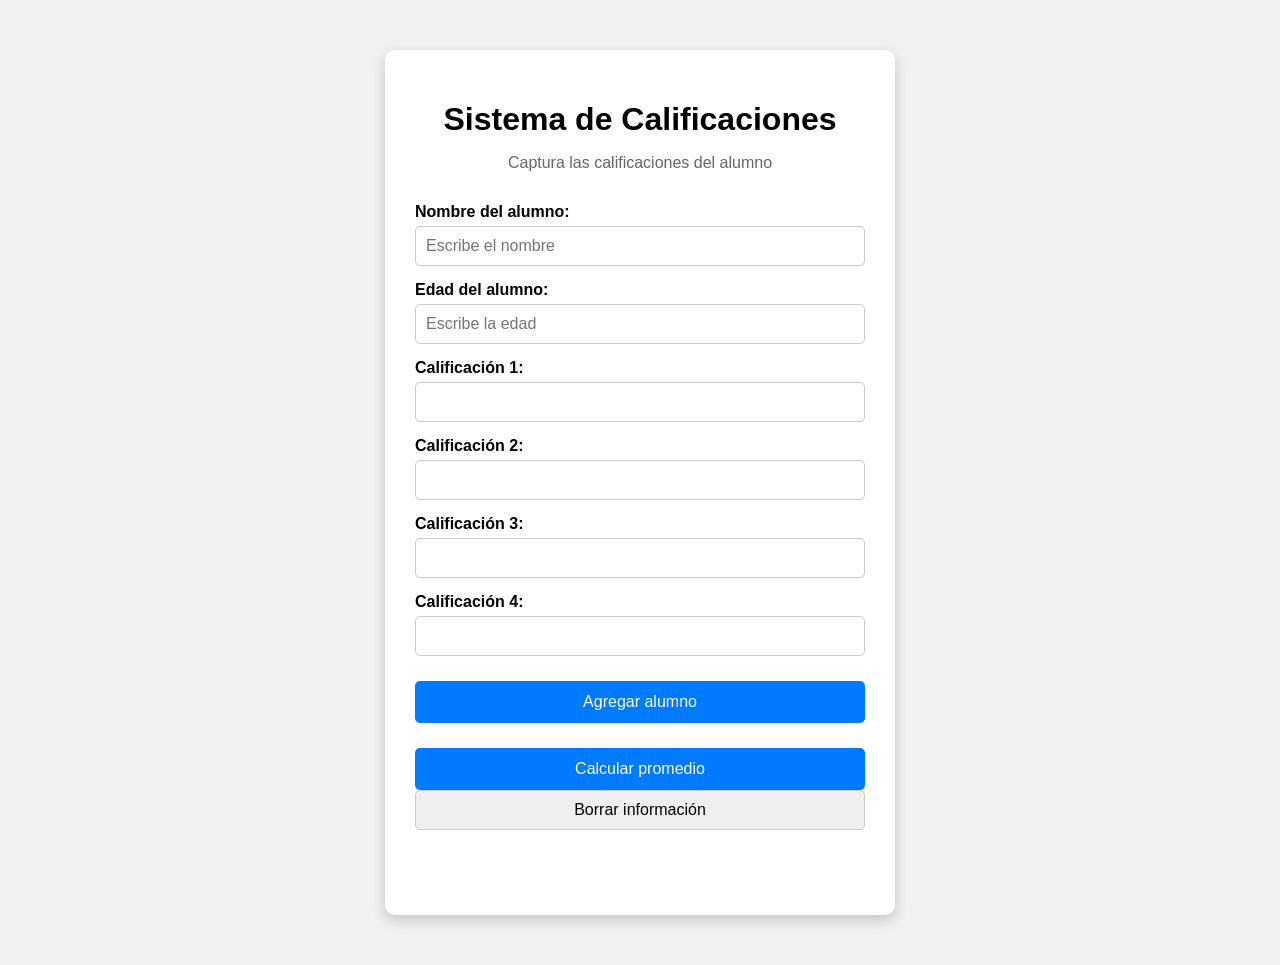
<file: index.html>
<!DOCTYPE html>
<!-- abre el html y especifica que el idioma de la pagina esta en español -->
<html lang="es">
<head>
    <!-- utf-8 es para que reconozca acentos, eñes y caracteres especiales -->
    <meta charset="UTF-8">
    <!-- hace que la pagina se adapte al tamano de pantalla de celulares y computadoras -->
    <meta name="viewport" content="width=device-width, initial-scale=1.0">

    <!-- el titulo que sale arriba en la pestaña del navegador -->
    <title>Sistema de Calificaciones</title>

    <!-- conecta este archivo html con la hoja de estilos css externa para darle diseño aca bonito -->
    <link rel="stylesheet" href="estilos.css">
</head>

<body>

    <!-- div principal que envuelve todo el contenido para centrarlo y darle una estructura -->
    <div class="contenedor">

        <!-- titulo principal -->
        <h1>Sistema de Calificaciones</h1>

        <!-- subtitulo con instrucciones para el usuario -->
        <p>Captura las calificaciones del alumno</p>
        
        <!-- formulario principal que agrupa todas las cajas de texto y botones -->
        <form id="formularioCalificaciones">
        <!-- div interno para organizar los campos de entrada y aplicarles los estilos en css -->
        <div class="formulario">

            <!-- etiqueta que indica que el campo de abajo es para escribir el nombre -->
            <label for="nombre">Nombre del alumno:</label>
            <!-- caja de texto donde el usuario escribe el nombre, el placeholder es el texto gris de fondo -->
            <input type="text" id="nombre" placeholder="Escribe el nombre">
            
            <!-- etiqueta para saber que la caja de abajo es la edad -->
            <label for="edad">Edad del alumno:</label>
            <!-- caja de tipo number que solo permite ingresar numeros para la edad -->
            <input type="number" id="edad" placeholder="Escribe la edad">

            <!-- etiqueta para indicar la primera nota del alumno -->
            <label for="calificacion1">Calificación 1:</label>
            <!-- caja numerica con min y max para limitar las notas entre 0 y 10 -->
            <input type="number" id="calificacion1" min="0" max="10">

            <!-- etiqueta para indicar la segunda nota del alumno -->
            <label for="calificacion2">Calificación 2:</label>
            <input type="number" id="calificacion2" min="0" max="10">

            <!-- etiqueta para indicar la tercera nota del alumno -->
            <label for="calificacion3">Calificación 3:</label>
            <input type="number" id="calificacion3" min="0" max="10">
            
            <!-- etiqueta para indicar la cuarta nota del alumno -->
            <label for="calificacion4">Calificación 4:</label>
            <input type="number" id="calificacion4" min="0" max="10">

            <!-- boton para guardar al alumno en la lista, el onclick ejecuta la funcion del js -->
            <button type="button" onclick="agregarAlumno()">
                Agregar alumno
            </button>

            <!-- boton para mostrar los resultados de todos los alumnos guardados -->
            <button type="button" onclick="calcularPromedio()">
                Calcular promedio
            </button>
            
            <!-- boton de tipo reset para limpiar todas las cajas del formulario manualmente -->
            <input type="reset" value="Borrar información">

        </div>
            
        <!-- div vacio que sirve como contenedor para imprimir los resultados con javascript -->
        <div id="resultado" class="resultado">

        </div>
            </form>

    </div>

    <!-- conecta este archivo html con el archivo script.js para que funcionen los botones y metodos -->
    <script src="script.js"></script>

</body>

</html>
</file>
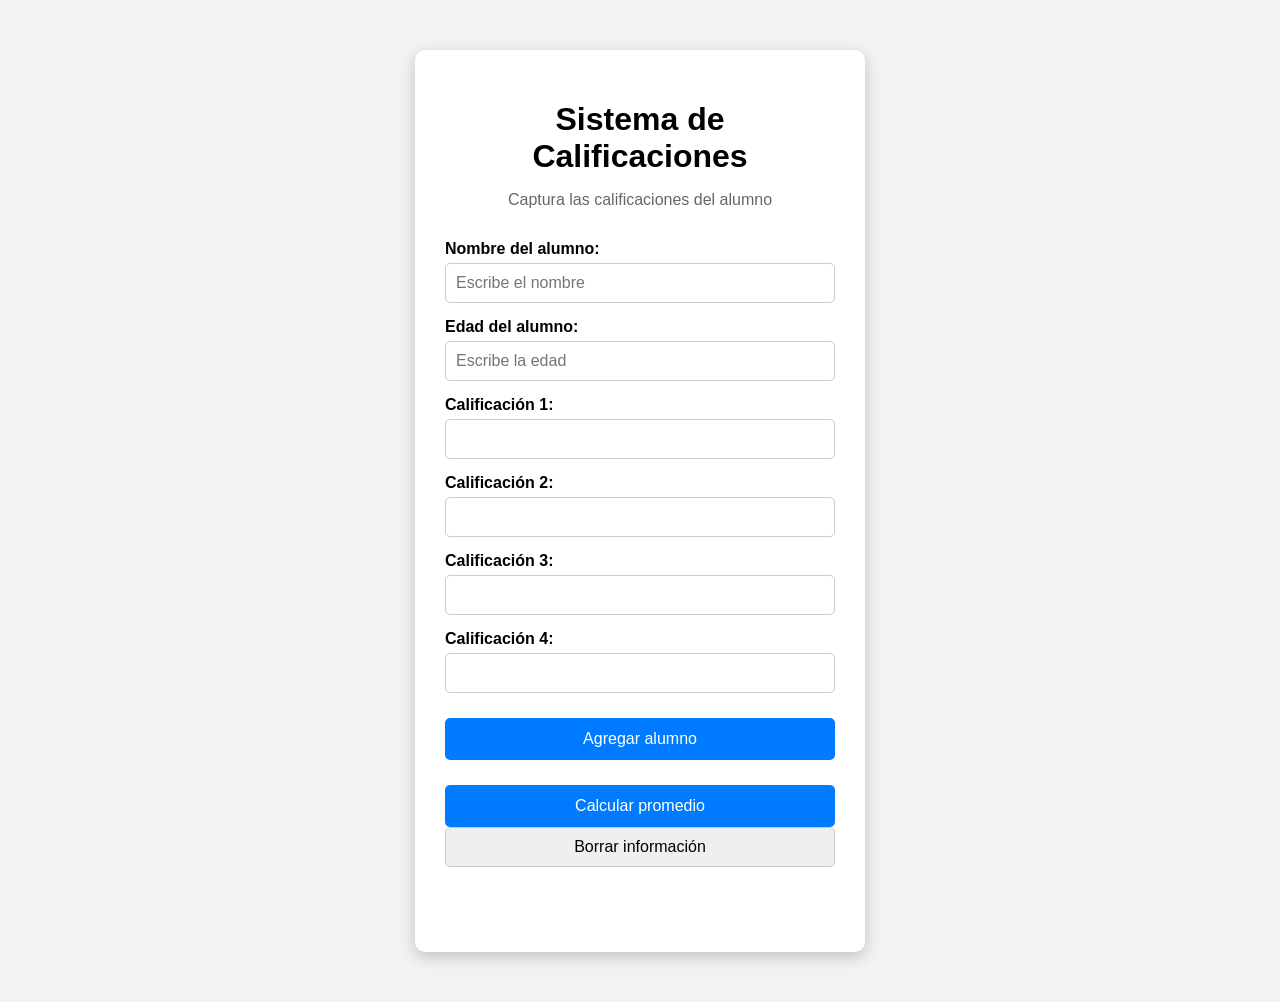
<file: public_html/index.html>
<!DOCTYPE html>
<!-- abre el html y especifica que el idioma de la pagina esta en español -->
<html lang="es">
<head>
    <!-- utf-8 es para que reconozca acentos, eñes y caracteres especiales -->
    <meta charset="UTF-8">
    <!-- hace que la pagina se adapte al tamano de pantalla de celulares y computadoras -->
    <meta name="viewport" content="width=device-width, initial-scale=1.0">

    <!-- el titulo que sale arriba en la pestaña del navegador -->
    <title>Sistema de Calificaciones</title>

    <!-- conecta este archivo html con la hoja de estilos css externa para darle diseño aca bonito -->
    <link rel="stylesheet" href="estilos.css">
</head>

<body>

    <!-- div principal que envuelve todo el contenido para centrarlo y darle una estructura -->
    <div class="contenedor">

        <!-- titulo principal -->
        <h1>Sistema de Calificaciones</h1>

        <!-- subtitulo con instrucciones para el usuario -->
        <p>Captura las calificaciones del alumno</p>
        
        <!-- formulario principal que agrupa todas las cajas de texto y botones -->
        <form id="formularioCalificaciones">
        <!-- div interno para organizar los campos de entrada y aplicarles los estilos en css -->
        <div class="formulario">

            <!-- etiqueta que indica que el campo de abajo es para escribir el nombre -->
            <label for="nombre">Nombre del alumno:</label>
            <!-- caja de texto donde el usuario escribe el nombre, el placeholder es el texto gris de fondo -->
            <input type="text" id="nombre" placeholder="Escribe el nombre">
            
            <!-- etiqueta para saber que la caja de abajo es la edad -->
            <label for="edad">Edad del alumno:</label>
            <!-- caja de tipo number que solo permite ingresar numeros para la edad -->
            <input type="number" id="edad" placeholder="Escribe la edad">

            <!-- etiqueta para indicar la primera nota del alumno -->
            <label for="calificacion1">Calificación 1:</label>
            <!-- caja numerica con min y max para limitar las notas entre 0 y 10 -->
            <input type="number" id="calificacion1" min="0" max="10">

            <!-- etiqueta para indicar la segunda nota del alumno -->
            <label for="calificacion2">Calificación 2:</label>
            <input type="number" id="calificacion2" min="0" max="10">

            <!-- etiqueta para indicar la tercera nota del alumno -->
            <label for="calificacion3">Calificación 3:</label>
            <input type="number" id="calificacion3" min="0" max="10">
            
            <!-- etiqueta para indicar la cuarta nota del alumno -->
            <label for="calificacion4">Calificación 4:</label>
            <input type="number" id="calificacion4" min="0" max="10">

            <!-- boton para guardar al alumno en la lista, el onclick ejecuta la funcion del js -->
            <button type="button" onclick="agregarAlumno()">
                Agregar alumno
            </button>

            <!-- boton para mostrar los resultados de todos los alumnos guardados -->
            <button type="button" onclick="calcularPromedio()">
                Calcular promedio
            </button>
            
            <!-- boton de tipo reset para limpiar todas las cajas del formulario manualmente -->
            <input type="reset" value="Borrar información">

        </div>
            
        <!-- div vacio que sirve como contenedor para imprimir los resultados con javascript -->
        <div id="resultado" class="resultado">

        </div>
            </form>

    </div>

    <!-- conecta este archivo html con el archivo script.js para que funcionen los botones y metodos -->
    <script src="script.js"></script>

</body>

</html>
</file>
<file: estilos.css>
# Actions workflow to deploy a static site to Azure Web App
name: Deploy static site to Azure Web App

on:
  push:
    branches:
      - master
  workflow_dispatch:

jobs:
  deploy:
    runs-on: ubuntu-latest
    permissions:
      contents: read

    steps:
      - uses: actions/checkout@v4

      - name: Deploy to Azure Web App
        id: deploy-to-webapp
        uses: azure/webapps-deploy@v2
        with:
          app-name: 'CaliSistemas'
          slot-name: 'Production'
          publish-profile: ${{ secrets.AZUREAPPSERVICE_PUBLISHPROFILE_422079A466A94002B4800A632AF9CA66 }}
          package: '.'
/* el asterisco selecciona todos los elementos de la pagina, y el box-sizing hace que 
el tamano total incluya el relleno y el borde para que nada se descuadre */
* {
    box-sizing: border-box;
}

/* estilo para todo el cuerpo de la pagina */
body {
    /* define la tipografia principal Arial y si no la encuentra usa la de defecto sin serifas */
    font-family: Arial, sans-serif;
    /* aplica un color de fondo gris clarito a toda la pantalla */
    background-color: #f2f2f2;
    /* quita los margenes y rellenos por defecto que trae el navegador */
    margin: 0;
    padding: 0;
}

/* estilo para la tarjeta principal que centra y contiene la interfaz */
.contenedor {
    /* le da un ancho fijo de 450 pixeles al cuadro */
    width: 450px;
    /* el 50px da espacio arriba/abajo y el auto centra la tarjeta horizontalmente */
    margin: 50px auto;
    /* le pone fondo blanco al cuadro para resaltar sobre el fondo gris */
    background-color: white;
    /* espacio interno alrededor de los elementos para que no peguen al borde */
    padding: 30px;
    /* redondea las cuatro esquinas de la tarjeta con 10 pixeles de curva */
    border-radius: 10px;
    /* aplica una sombra negra con transparencia para darle un efecto flotante */
    box-shadow: 0px 5px 15px rgba(0,0,0,0.2);
}

/* estilos para el titulo principal */
h1 {
    /* centra el texto del titulo en la parte superior */
    text-align: center;
    /* le da un margen abajo de 10px para despegarlo del parrafo inferior */
    margin-bottom: 10px;
}

/* estilos para los parrafos normales */
p {
    /* centra el texto descriptivo */
    text-align: center;
    /* cambia el color del texto a un gris medio para que se vea mas suave */
    color: #666;
}

/* contenedor para agrupar los inputs y labels */
.formulario {
    /* el display flex convierte la caja en un contenedor flexible */
    display: flex;
    /* acomoda las cajas de texto y botones de arriba a abajo en una sola columna */
    flex-direction: column;
}

/* estilos para los textos encima de las cajas de entrada */
label {
    /* le da un espacio arriba para despegarlo de la caja anterior */
    margin-top: 15px;
    /* le da un pequeño espacio abajo para no pegarse a su propia caja */
    margin-bottom: 5px;
    /* pone el texto en negrita para distinguirlo facilmente */
    font-weight: bold;
}

/* estilos para las cajas donde el usuario escribe */
input {
    /* le da espacio interno al texto dentro de la caja para que no se vea apretado */
    padding: 10px;
    /* dibuja un borde fino de color gris alrededor de la caja */
    border: 1px solid #ccc;
    /* redondea ligeramente los bordes de la caja con 5px */
    border-radius: 5px;
    /* cambia el tamaño de la letra a 16px */
    font-size: 16px;
}

/* estilos para todos los botones */
button {
    /* le da un espacio arriba de 25px para separarse del ultimo input */
    margin-top: 25px;
    /* espacio interno para hacer el boton mas grueso */
    padding: 12px;
    /* le asigna el color azul principal como fondo */
    background-color: #007bff;
    /* cambia la letra del boton a color blanco */
    color: white;
    /* quita el borde por defecto */
    border: none;
    /* redondea las esquinas del boton */
    border-radius: 5px;
    /* define el tamaño de la letra interna */
    font-size: 16px;
    /* el cursor pointer cambia la flechita del raton por una manita arriba del boton */
    cursor: pointer;
}

/* pseudo-clase hover que se activa al pasar el puntero sobre el boton */
button:hover {
    /* oscurece un poco el azul del boton */
    background-color: #0056b3;
}

/* estilos para la zona inferior donde se imprimen los resultados finales */
.resultado {
    /* despega el bloque de resultados hacia abajo */
    margin-top: 25px;
    /* espacio interno alrededor del texto de respuesta */
    padding: 15px;
    /* centra el mensaje que sale de javascript */
    text-align: center;
    /* redondea los bordes de la caja de resultado */
    border-radius: 5px;
    /* hace el texto un poco mas grande que el resto para resaltarlo */
    font-size: 18px;
}
</file>
<file: public_html/estilos.css>
/* el asterisco selecciona todos los elementos de la pagina, y el box-sizing hace que 
el tamano total incluya el relleno y el borde para que nada se descuadre */
* {
    box-sizing: border-box;
}

/* estilo para todo el cuerpo de la pagina */
body {
    /* define la tipografia principal Arial y si no la encuentra usa la de defecto sin serifas */
    font-family: Arial, sans-serif;
    /* aplica un color de fondo gris clarito a toda la pantalla */
    background-color: #f2f2f2;
    /* quita los margenes y rellenos por defecto que trae el navegador */
    margin: 0;
    padding: 0;
}

/* estilo para la tarjeta principal que centra y contiene la interfaz */
.contenedor {
    /* le da un ancho fijo de 450 pixeles al cuadro */
    width: 450px;
    /* el 50px da espacio arriba/abajo y el auto centra la tarjeta horizontalmente */
    margin: 50px auto;
    /* le pone fondo blanco al cuadro para resaltar sobre el fondo gris */
    background-color: white;
    /* espacio interno alrededor de los elementos para que no peguen al borde */
    padding: 30px;
    /* redondea las cuatro esquinas de la tarjeta con 10 pixeles de curva */
    border-radius: 10px;
    /* aplica una sombra negra con transparencia para darle un efecto flotante aca bn chido*/
    box-shadow: 0px 5px 15px rgba(0,0,0,0.2);
}

/* estilos para el titulo principal */
h1 {
    /* centra el texto del titulo en la parte superior */
    text-align: center;
    /* le da un margen abajo de 10px para despegarlo del parrafo inferior */
    margin-bottom: 10px;
}

/* estilos para los parrafos normales */
p {
    /* centra el texto descriptivo */
    text-align: center;
    /* cambia el color del texto a un gris medio para que se vea aca mas suave */
    color: #666;
}

/* contenedor para agrupar los inputs y labels */
.formulario {
    /* el display flex convierte la caja en un contenedor flexible */
    display: flex;
    /* acomoda las cajas de texto y botones de arriba a abajo en una sola columna */
    flex-direction: column;
}

/* estilos para los textos encima de las cajas de entrada */
label {
    /* le da un espacio arriba para despegarlo de la caja anterior */
    margin-top: 15px;
    /* le da un pequeño espacio abajo para no pegarse a su propia caja */
    margin-bottom: 5px;
    /* pone el texto en negrita para distinguirlo facilmente */
    font-weight: bold;
}

/* estilos para las cajas donde el usuario escribe */
input {
    /* le da espacio interno al texto dentro de la caja para que no se vea apretado */
    padding: 10px;
    /* dibuja un borde fino de color gris alrededor de la caja */
    border: 1px solid #ccc;
    /* redondea ligeramente los bordes de la caja con 5px */
    border-radius: 5px;
    /* cambia el tamaño de la letra a 16px */
    font-size: 16px;
}

/* estilos para todos los botones */
button {
    /* le da un espacio arriba de 25px para separarse del ultimo input */
    margin-top: 25px;
    /* espacio interno para hacer el boton mas grueso */
    padding: 12px;
    /* le asigna el color azul principal como fondo */
    background-color: #007bff;
    /* cambia la letra del boton a color blanco */
    color: white;
    /* quita el borde todo feo por defecto que traen los botones */
    border: none;
    /* redondea las esquinas del boton */
    border-radius: 5px;
    /* define el tamaño de la letra interna */
    font-size: 16px;
    /* el cursor pointer cambia la flechita del raton por una manita arriba del boton */
    cursor: pointer;
}

/* pseudo-clase hover que se activa al pasar el puntero sobre el boton */
button:hover {
    /* oscurece un poco el azul del boton para dar a entender que se está seleccionando */
    background-color: #0056b3;
}

/* estilos para la zona inferior donde se imprimen los resultados finales */
.resultado {
    /* despega el bloque de resultados hacia abajo */
    margin-top: 25px;
    /* espacio interno alrededor del texto de respuesta */
    padding: 15px;
    /* centra el mensaje que sale de javascript */
    text-align: center;
    /* redondea los bordes de la caja de resultado */
    border-radius: 5px;
    /* hace el texto un poco mas grande que el resto para resaltarlo */
    font-size: 18px;
}
</file>
